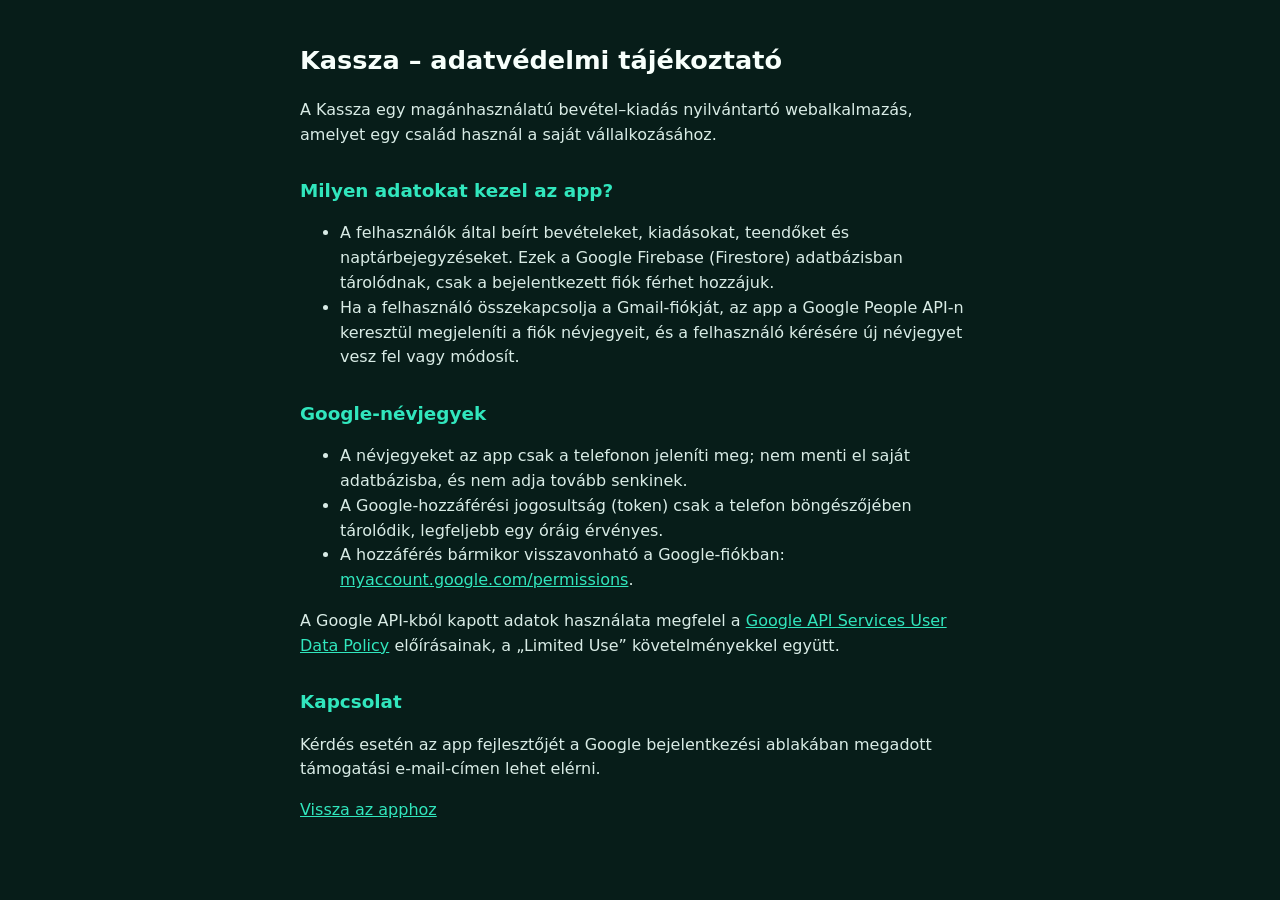
<file: privacy.html>
<!doctype html>
<html lang="hu">
<head>
  <meta charset="utf-8">
  <meta name="viewport" content="width=device-width, initial-scale=1">
  <title>Kassza – adatvédelem</title>
  <style>
    body { margin: 0; padding: 24px 16px 48px; background: #071d19; color: #f7fffb; font: 16px/1.55 system-ui, sans-serif; }
    main { max-width: 680px; margin: 0 auto; }
    h1 { font-size: 1.6rem; } h2 { font-size: 1.15rem; margin-top: 1.6em; color: #31e6bd; }
    a { color: #31e6bd; } p, li { color: #d9ece6; }
  </style>
</head>
<body>
<main>
  <h1>Kassza – adatvédelmi tájékoztató</h1>
  <p>A Kassza egy magánhasználatú bevétel–kiadás nyilvántartó webalkalmazás, amelyet egy család használ a saját vállalkozásához.</p>

  <h2>Milyen adatokat kezel az app?</h2>
  <ul>
    <li>A felhasználók által beírt bevételeket, kiadásokat, teendőket és naptárbejegyzéseket. Ezek a Google Firebase (Firestore) adatbázisban tárolódnak, csak a bejelentkezett fiók férhet hozzájuk.</li>
    <li>Ha a felhasználó összekapcsolja a Gmail-fiókját, az app a Google People API-n keresztül megjeleníti a fiók névjegyeit, és a felhasználó kérésére új névjegyet vesz fel vagy módosít.</li>
  </ul>

  <h2>Google-névjegyek</h2>
  <ul>
    <li>A névjegyeket az app csak a telefonon jeleníti meg; nem menti el saját adatbázisba, és nem adja tovább senkinek.</li>
    <li>A Google-hozzáférési jogosultság (token) csak a telefon böngészőjében tárolódik, legfeljebb egy óráig érvényes.</li>
    <li>A hozzáférés bármikor visszavonható a Google-fiókban: <a href="https://myaccount.google.com/permissions">myaccount.google.com/permissions</a>.</li>
  </ul>
  <p>A Google API-kból kapott adatok használata megfelel a <a href="https://developers.google.com/terms/api-services-user-data-policy">Google API Services User Data Policy</a> előírásainak, a „Limited Use” követelményekkel együtt.</p>

  <h2>Kapcsolat</h2>
  <p>Kérdés esetén az app fejlesztőjét a Google bejelentkezési ablakában megadott támogatási e-mail-címen lehet elérni.</p>
  <p><a href="./">Vissza az apphoz</a></p>
</main>
</body>
</html>
</file>
